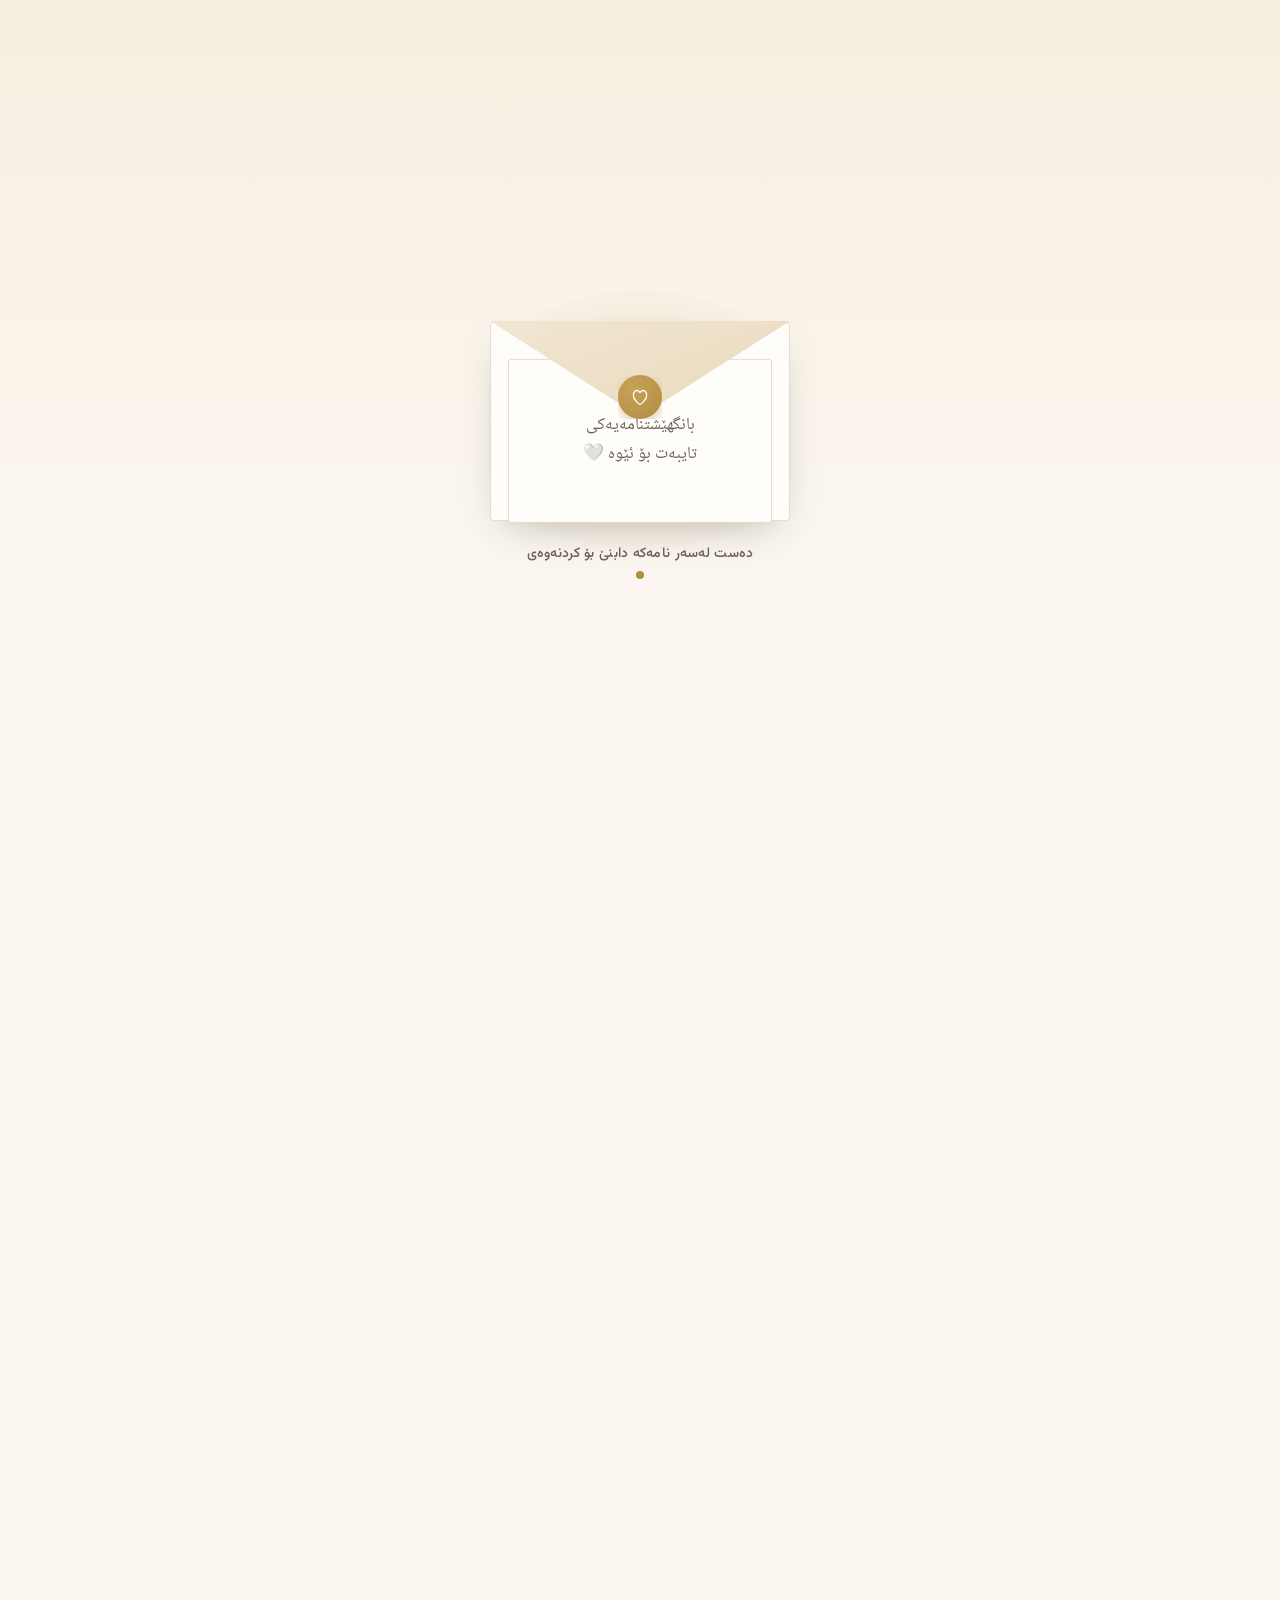
<file: index.html>
<!DOCTYPE html>
<html lang="ckb" dir="rtl">
<head>
<meta charset="UTF-8">
<meta name="viewport" content="width=device-width, initial-scale=1.0, maximum-scale=1.0">
<title>ڕێدیار و لاوێن | ئاهەنگی گواستنەوە</title>
<link rel="preconnect" href="https://fonts.googleapis.com">
<link rel="preconnect" href="https://fonts.gstatic.com" crossorigin>
<link href="https://fonts.googleapis.com/css2?family=Noto+Naskh+Arabic:wght@400..700&family=Vazirmatn:wght@300;400;500;600;700&display=swap" rel="stylesheet">
<style>

:root{
  --cream:      #FBF6EF;
  --ink:        #2E2A26;
  --ink-soft:   #6B6259;
  --gold:       #B08D3F;
  --gold-soft:  #D9C7A0;
  --rose:       #D3A6A1;
  --hairline:   #E6DCC9;
  --paper:      #FFFDF9;

  --font-display: 'Noto Naskh Arabic', serif;
  --font-body:    'Vazirmatn', sans-serif;
}

*{ box-sizing: border-box; margin:0; padding:0; -webkit-tap-highlight-color: transparent; }
html{ scroll-behavior:smooth; }
body{
  font-family: var(--font-body);
  background: var(--cream);
  color: var(--ink);
  overflow-x:hidden;
  min-height:100vh;
}
body.locked{ overflow:hidden; height:100vh; }

@media (prefers-reduced-motion: reduce){
  *{ animation-duration:.01ms !important; animation-iteration-count:1 !important; transition-duration:.01ms !important; }
}

/* ---------- ambient butterflies ---------- */
.butterfly-layer{
  position:fixed; inset:0; pointer-events:none; z-index:5; overflow:hidden;
}
.bfly{
  position:absolute; opacity:0;
  animation: flyIn 1.2s ease forwards;
}
.bfly .wing{ transform-origin:16px 12px; animation: flapWing .34s cubic-bezier(.45,0,.55,1) infinite; }
.bfly .wing-r{ animation-delay:-.03s; }
.bfly.far{ filter: blur(1px); }
@keyframes flapWing{
  0%{ transform: scaleX(1) skewY(0deg); }
  45%{ transform: scaleX(.42) skewY(9deg); }
  100%{ transform: scaleX(1) skewY(0deg); }
}
@keyframes flyIn{ to{ opacity:var(--bfly-op, .85); } }

@keyframes driftA{
  0%{ transform: translate(0,0) rotate(0deg); }
  20%{ transform: translate(70px,-40px) rotate(14deg); }
  40%{ transform: translate(40px,-100px) rotate(-8deg); }
  60%{ transform: translate(-30px,-130px) rotate(10deg); }
  80%{ transform: translate(-60px,-70px) rotate(-12deg); }
  100%{ transform: translate(0,0) rotate(0deg); }
}
@keyframes driftB{
  0%{ transform: translate(0,0) rotate(0deg); }
  25%{ transform: translate(-60px,-50px) rotate(-10deg); }
  50%{ transform: translate(-20px,-110px) rotate(8deg); }
  75%{ transform: translate(50px,-60px) rotate(-6deg); }
  100%{ transform: translate(0,0) rotate(0deg); }
}
@keyframes driftC{
  0%{ transform: translate(0,0) rotate(0deg) scale(1); }
  30%{ transform: translate(45px,-70px) rotate(12deg) scale(1.05); }
  55%{ transform: translate(90px,-30px) rotate(-6deg) scale(1); }
  80%{ transform: translate(30px,20px) rotate(6deg) scale(.95); }
  100%{ transform: translate(0,0) rotate(0deg) scale(1); }
}

/* ================= ENVELOPE INTRO ================= */
#envelope-screen{
  position:fixed; inset:0; z-index:100;
  background: linear-gradient(180deg,#F6EEE0, var(--cream) 60%);
  display:flex; align-items:center; justify-content:center;
  flex-direction:column; gap:22px;
  transition: opacity .9s ease, visibility .9s ease;
}
#envelope-screen.hidden{ opacity:0; visibility:hidden; pointer-events:none; }

.envelope-wrap{
  position:relative; width:min(78vw, 300px); aspect-ratio: 3/2; cursor:pointer;
  perspective: 900px;
  animation: envFloat 4.2s ease-in-out infinite;
}
.envelope-wrap.opened{ animation:none; }
@keyframes envFloat{
  0%,100%{ transform: translateY(0) rotate(0deg); }
  50%{ transform: translateY(-9px) rotate(-0.6deg); }
}
.envelope-wrap::before{
  content:''; position:absolute; inset:-30px; border-radius:50%;
  background: radial-gradient(circle, rgba(176,141,63,.16), transparent 70%);
  animation: glowPulse 4.2s ease-in-out infinite;
  z-index:-1;
}
@keyframes glowPulse{ 0%,100%{ opacity:.5; transform:scale(.9); } 50%{ opacity:1; transform:scale(1.05); } }
.env-body{
  position:absolute; inset:0;
  background: var(--paper);
  border:1px solid var(--hairline);
  border-radius:4px;
  box-shadow: 0 18px 40px -18px rgba(46,42,38,.35);
  transition: box-shadow 1s ease;
}
.envelope-wrap.opened .env-body{ box-shadow: 0 30px 60px -20px rgba(46,42,38,.45); }
.env-flap{
  position:absolute; top:0; left:0; right:0; height:52%;
  background: linear-gradient(160deg, #F1E6D2, #E9D9BB);
  clip-path: polygon(0 0, 100% 0, 50% 92%);
  transform-origin: top center;
  transition: transform 1s cubic-bezier(.6,.05,.2,1);
  border-radius: 4px 4px 0 0;
  z-index:3;
}
.env-seal{
  position:absolute; top:38%; left:50%;
  width:44px; height:44px;
  transform:translate(-50%,-50%);
  z-index:4;
}
.env-seal-half{
  position:absolute; inset:0; width:100%; height:100%; border-radius:50%;
  background: radial-gradient(circle at 35% 30%, #C9A15A, var(--gold));
  box-shadow:0 4px 10px rgba(176,141,63,.4);
  transition: transform .7s cubic-bezier(.5,0,.3,1), opacity .7s ease;
}
.env-seal-half.left{ clip-path: polygon(0 0, 50% 0, 50% 100%, 0 100%); }
.env-seal-half.right{ clip-path: polygon(50% 0, 100% 0, 100% 100%, 50% 100%); }
.env-seal svg{
  position:absolute; top:50%; left:50%; width:20px; height:20px;
  transform:translate(-50%,-50%); transition:opacity .35s ease;
}
.envelope-wrap.opened .env-seal-half.left{ transform: translate(-14px,-6px) rotate(-25deg); opacity:0; }
.envelope-wrap.opened .env-seal-half.right{ transform: translate(14px,-6px) rotate(25deg); opacity:0; }
.envelope-wrap.opened .env-seal svg{ opacity:0; }

.env-letter{
  position:absolute; left:6%; right:6%; bottom:4%; top:14%;
  background: var(--paper);
  border:1px solid var(--hairline);
  border-radius:3px;
  display:flex; align-items:center; justify-content:center;
  text-align:center; padding:10px;
  transform: translateY(6%) rotate(0deg) scale(1);
  transition: transform 1.15s cubic-bezier(.32,0,.1,1) .2s, box-shadow 1.15s ease .2s;
  z-index:2;
}
.env-letter p{
  font-family: var(--font-display);
  font-size: clamp(14px, 3.6vw, 17px);
  color: var(--ink-soft);
  line-height:1.7;
  transition: opacity .4s ease .3s;
}
.envelope-wrap.opened .env-flap{ transform: rotateX(180deg); transition: transform 1.05s cubic-bezier(.65,0,.24,1); }
.envelope-wrap.opened .env-letter{
  transform: translateY(-64%) rotate(-1.5deg) scale(1.03);
  box-shadow: 0 20px 45px -18px rgba(46,42,38,.4);
}
.envelope-wrap.opened .env-letter p{ opacity:0; }

.env-butterfly{
  position:absolute; top:38%; left:50%; width:30px; height:22px;
  transform:translate(-50%,-50%) scale(.3) rotate(0deg);
  opacity:0; z-index:6; pointer-events:none;
}
.envelope-wrap.opened .env-butterfly{
  animation: envButterflyOut 1.7s cubic-bezier(.2,.6,.3,1) forwards .55s;
}
@keyframes envButterflyOut{
  0%{   opacity:0;   transform:translate(-50%,-50%) scale(.3) rotate(0deg); }
  12%{  opacity:1;   transform:translate(-56%,-90%) scale(.9) rotate(-8deg); }
  45%{  opacity:1;   transform:translate(-30%,-190%) scale(1) rotate(10deg); }
  75%{  opacity:1;   transform:translate(-58%,-300%) scale(.9) rotate(-6deg); }
  100%{ opacity:0;   transform:translate(-20%,-410%) scale(.7) rotate(8deg); }
}

.tap-hint{
  font-family: var(--font-body); font-weight:500; letter-spacing:.02em;
  color: var(--ink-soft); font-size:14px; text-align:center;
  display:flex; flex-direction:column; align-items:center; gap:6px;
}
.tap-hint .pulse-dot{
  width:8px; height:8px; border-radius:50%; background:var(--gold);
  animation: pulseDot 1.6s ease-in-out infinite;
}
@keyframes pulseDot{ 0%,100%{ opacity:.25; transform:scale(.8);} 50%{ opacity:1; transform:scale(1.15);} }

#envelope-screen.launching .envelope-wrap{
  transition: transform .9s cubic-bezier(.6,0,.2,1), opacity .9s ease .1s;
  transform: scale(1.4) translateY(-6vh); opacity:0;
}
#envelope-screen.launching .tap-hint{ opacity:0; transition:opacity .4s ease; }

/* ================= MAIN CONTENT ================= */
main{ opacity:0; transition:opacity .8s ease .3s; }
main.revealed{ opacity:1; }

.divider{
  display:flex; align-items:center; justify-content:center; gap:14px;
  margin: 22px auto; width:min(80%, 260px);
}
.divider .line{ flex:1; height:1px; background:var(--hairline); }
.divider svg{ width:18px; height:18px; flex-shrink:0; color:var(--gold); }

section{ padding: 80px 6vw; position:relative; }

/* ---- HERO ---- */
.hero{
  min-height:100vh; display:flex; flex-direction:column; align-items:center;
  justify-content:center; text-align:center; padding-top:60px;
}
.hero-eyebrow{
  font-size:14px; letter-spacing:.15em; color:var(--gold); font-weight:600;
  text-transform:uppercase; opacity:0; animation: riseIn .8s ease forwards .2s;
}
.hero-names{
  font-family: var(--font-display);
  font-size: clamp(42px, 10vw, 76px);
  color: var(--ink); margin:18px 0 6px; line-height:1.2;
  opacity:0; animation: riseIn .9s ease forwards .4s;
}
.hero-names .amp{ color: var(--gold); display:inline-block; margin:0 10px; font-size:.7em; vertical-align:middle; }
.hero-sub{
  max-width:480px; color:var(--ink-soft); font-size:16px; line-height:2;
  opacity:0; animation: riseIn .9s ease forwards .6s;
}
.hero-date{
  margin-top:26px; font-family:var(--font-body); font-weight:600;
  font-size:15px; color:var(--ink); letter-spacing:.02em;
  padding:12px 28px; border:1px solid var(--hairline); border-radius:999px;
  background:var(--paper); opacity:0; animation: riseIn .9s ease forwards .8s;
  box-shadow: 0 4px 15px rgba(0,0,0,0.04);
}
.hero-date b{ color:var(--gold); font-weight:700; }
@keyframes riseIn{ from{ opacity:0; transform:translateY(18px);} to{opacity:1; transform:translateY(0);} }

.scroll-cue{
  position:absolute; bottom:36px; left:50%; transform:translateX(-50%);
  display:flex; flex-direction:column; align-items:center; gap:6px;
  color:var(--ink-soft); font-size:12px; opacity:0; animation: riseIn 1s ease forwards 1.2s;
}
.scroll-cue .stem{ width:1px; height:28px; background:var(--hairline); position:relative; overflow:hidden; }
.scroll-cue .stem::after{
  content:''; position:absolute; top:-100%; left:0; width:100%; height:100%;
  background:var(--gold); animation: scrollDown 1.8s ease-in-out infinite;
}
@keyframes scrollDown{ 0%{top:-100%;} 60%{top:100%;} 100%{top:100%;} }

/* ---- section heading shared ---- */
.section-head{ text-align:center; margin-bottom:50px; }
.section-eyebrow{ font-size:12px; letter-spacing:.15em; color:var(--gold); font-weight:600; text-transform:uppercase; }
.section-title{ font-family:var(--font-display); font-size:clamp(26px,5vw,36px); margin-top:10px; color:var(--ink); }
.section-desc{ color:var(--ink-soft); font-size:14.5px; margin-top:10px; max-width:420px; margin-inline:auto; line-height:1.8; }

.reveal{ opacity:0; transform:translateY(24px); transition:opacity .8s ease, transform .8s ease; }
.reveal.in{ opacity:1; transform:translateY(0); }

/* ---- PROGRAM ---- */
.program{ max-width:560px; margin:0 auto; }
.prog-item{
  display:flex; gap:22px; align-items:flex-start; padding:20px 0;
  border-bottom:1px solid var(--hairline);
}
.prog-item:last-child{ border-bottom:none; }
.prog-time{
  flex-shrink:0; width:95px; font-weight:700; color:var(--gold);
  font-size:14.5px; padding-top:2px; text-align:start;
}
.prog-icon{ flex-shrink:0; width:34px; height:34px; color:var(--ink); }
.prog-text h4{ font-family:var(--font-display); font-size:18px; margin-bottom:4px; }
.prog-text p{ color:var(--ink-soft); font-size:13.5px; line-height:1.7; }

/* ---- LOCATION ---- */
.loc-card{
  max-width:600px; margin:0 auto; background:var(--paper);
  border:1px solid var(--hairline); border-radius:16px; overflow:hidden;
  box-shadow: 0 10px 30px rgba(0,0,0,0.03);
}
.loc-card iframe{ width:100%; height:260px; border:0; display:block; filter:saturate(.85); }
.loc-info{ padding:30px 24px; text-align:center; }
.loc-info h4{ font-family:var(--font-display); font-size:24px; margin-bottom:6px; color: var(--ink); }
.loc-info p{ color:var(--ink-soft); font-size:14.5px; line-height: 1.8; margin-bottom: 18px; }
.btn-gold{
  display:inline-flex; align-items:center; gap:8px;
  background:var(--gold); color:#fff; border:none; padding:12px 28px;
  border-radius:999px; font-family:var(--font-body); font-weight:600; font-size:14px;
  cursor:pointer; text-decoration:none; transition:transform .25s ease, box-shadow .25s ease;
  box-shadow: 0 6px 18px rgba(176,141,63,.25);
}
.btn-gold:hover{ transform:translateY(-2px); box-shadow:0 10px 24px rgba(176,141,63,.45); }

/* ---- CONTACTS ---- */
.contacts-card{
  max-width:540px; margin:0 auto; background:var(--paper);
  border:1px solid var(--hairline); border-radius:16px; padding:32px 24px;
  box-shadow: 0 8px 25px rgba(0,0,0,0.03); text-align: center;
}
.contacts-grid{
  display: grid; grid-template-columns: 1fr 1fr; gap: 16px; margin-top: 18px;
}
.contact-item-box{
  background: #fff; border: 1px solid var(--hairline); border-radius: 12px;
  padding: 14px 12px;
}
.contact-item-box .person-name{ font-size: 15px; font-weight: 600; color: var(--ink); margin-bottom: 6px; }
.contact-item-box .person-phone{
  display: inline-block; font-size: 14.5px; font-weight: 700; color: var(--gold);
  text-decoration: none; direction: ltr;
}

/* ---- RSVP ---- */
.rsvp-card{
  max-width:540px; margin:0 auto; background:var(--paper);
  border:1px solid var(--hairline); border-radius:16px; padding:34px 28px;
  box-shadow: 0 10px 35px rgba(0,0,0,0.04);
}
.field{ margin-bottom:18px; text-align:start; }
.field label{ display:block; font-size:13px; color:var(--ink-soft); margin-bottom:7px; font-weight:500; }
.field input, .field textarea, .field select{
  width:100%; border:1px solid var(--hairline); border-radius:8px;
  padding:11px 14px; font-family:var(--font-body); font-size:14px; color:var(--ink);
  background:#fff; outline:none; transition:border-color .2s ease;
}
.field input:focus, .field textarea:focus, .field select:focus{ border-color:var(--gold); }
.attend-toggle{ display:flex; gap:10px; }
.attend-toggle label{
  flex:1; text-align:center; border:1px solid var(--hairline); border-radius:8px;
  padding:11px; font-size:13.5px; cursor:pointer; transition:.2s ease; margin:0;
  color: var(--ink-soft);
}
.attend-toggle input{ display:none; }
.attend-toggle input:checked + span{ color:#fff; font-weight:600; }
.attend-toggle label:has(input:checked){ background:var(--gold); border-color:var(--gold); color:#fff; }
.rsvp-submit{
  width:100%; margin-top:8px; padding: 14px;
  background: var(--gold); color: #fff; border: none; border-radius: 999px;
  font-family: var(--font-body); font-size: 15px; font-weight: 700; cursor: pointer;
  box-shadow: 0 8px 20px rgba(176,141,63,.3); transition: all .25s ease;
}
.rsvp-submit:hover{ transform: translateY(-2px); box-shadow: 0 12px 25px rgba(176,141,63,.45); }
.rsvp-thanks{
  display:none; text-align:center; padding:20px 0;
}
.rsvp-thanks.show{ display:block; }
.rsvp-thanks svg{ width:44px; height:44px; color:var(--gold); margin-bottom:12px; }
.rsvp-thanks p{ color:var(--ink-soft); font-size:14px; line-height:1.8; }
.rsvp-card.submitted .rsvp-form{ display:none; }

/* ---- FOOTER ---- */
footer{
  text-align:center; padding:50px 6vw 60px; color:var(--ink-soft);
}
footer .family-respect-text{ font-size: 15px; color: var(--ink-soft); }
footer .foot-names{ font-family:var(--font-display); font-size:26px; color:var(--ink); margin:8px 0; font-weight: 700; }
footer .heart{ color:var(--rose); font-size: 18px; }
footer .welcome-note{ font-size: 15px; color: var(--gold); margin-top: 10px; font-weight: 600; }

@media (max-width:560px){
  .prog-item{ gap:14px; }
  .prog-time{ width:76px; font-size:13px; }
  .contacts-grid{ grid-template-columns: 1fr; }
}
</style>
<script>
if ('scrollRestoration' in history) { history.scrollRestoration = 'manual'; }
window.scrollTo(0, 0);
window.addEventListener('load', () => window.scrollTo(0, 0));
</script>
</head>
<body class="locked">

<div class="butterfly-layer" id="butterflyLayer"></div>

<!-- ================= ENVELOPE INTRO ================= -->
<div id="envelope-screen">
  <div class="envelope-wrap" id="envelopeWrap">
    <div class="env-body"></div>
    <div class="env-letter">
      <p>بانگهێشتنامەیەکى<br>تایبەت بۆ ئێوە 🤍</p>
    </div>
    <div class="env-flap"></div>
    <div class="env-seal">
      <div class="env-seal-half left"></div>
      <div class="env-seal-half right"></div>
      <svg viewBox="0 0 24 24" fill="none" stroke="#fff" stroke-width="1.6"><path d="M12 21s-8-4.6-8-11.2C4 5.8 6.8 3.5 9.5 4.4 11 4.9 12 6.4 12 6.4s1-1.5 2.5-2C17.2 3.5 20 5.8 20 9.8 20 16.4 12 21 12 21z"/></svg>
    </div>
    <div class="env-butterfly">
      <svg viewBox="0 0 32 24" xmlns="http://www.w3.org/2000/svg">
        <path class="wing wing-l" d="M16 12 C10 0 0 2 2 10 C3 16 10 15 16 12" fill="#D3A6A1" opacity="0.9"/>
        <path class="wing wing-r" d="M16 12 C22 0 32 2 30 10 C29 16 22 15 16 12" fill="#D3A6A1" opacity="0.9"/>
        <line x1="16" y1="6" x2="16" y2="18" stroke="#2E2A26" stroke-width="1"/>
      </svg>
    </div>
  </div>
  <div class="tap-hint">
    <span>دەست لەسەر نامەکە دابنێ بۆ کردنەوەی</span>
    <span class="pulse-dot"></span>
  </div>
</div>

<!-- ================= MAIN CONTENT ================= -->
<main id="mainContent">

  <!-- HERO -->
  <section class="hero">
    <div class="hero-eyebrow">ئاهەنگی گواستنەوە</div>
    <h1 class="hero-names">ڕێدیار<span class="amp">و</span>لاوێن</h1>
    <p class="hero-sub">بە دڵ بانگهێشتتان دەکەین بۆ بەشداریکردنتان لە جوانترین ساتەکانی ژیانمان..</p>
    <div class="hero-date">٢٦/١١/٢٠٢٦ &nbsp;•&nbsp; پێنجشەممە کاتژمێر <b>٧:٠٠ی شەو</b></div>
    <div class="scroll-cue"><span>سووڵبدەرەوە</span><div class="stem"></div></div>
  </section>

  <!-- PROGRAM -->
  <section id="program">
    <div class="section-head reveal">
      <div class="section-eyebrow">پرۆگرام</div>
      <h2 class="section-title">بەرنامەی ڕۆژ</h2>
      <p class="section-desc">کاتەکان بە خۆشەویستی دیاریکراون تا لە هەموو ساتە خۆشەکان پێکەوە بین.</p>
    </div>
    <div class="program reveal">
      <div class="prog-item">
        <div class="prog-time">٧:٠٠ ئێوارە</div>
        <svg class="prog-icon" viewBox="0 0 24 24" fill="none" stroke="currentColor" stroke-width="1.4"><path d="M12 2v4M12 18v4M4.9 4.9l2.8 2.8M16.3 16.3l2.8 2.8M2 12h4M18 12h4M4.9 19.1l2.8-2.8M16.3 7.7l2.8-2.8"/><circle cx="12" cy="12" r="4"/></svg>
        <div class="prog-text"><h4>پێشوازی لە میوانان</h4><p>بەخێرهاتنی کەسوکار و میوانە بەڕێزەکان لە دەروازەی هۆڵ.</p></div>
      </div>
      <div class="prog-item">
        <div class="prog-time">٧:٣٠ شەو</div>
        <svg class="prog-icon" viewBox="0 0 24 24" fill="none" stroke="currentColor" stroke-width="1.4"><path d="M12 21s-8-4.6-8-11.2C4 5.8 6.8 3.5 9.5 4.4 11 4.9 12 6.4 12 6.4s1-1.5 2.5-2C17.2 3.5 20 5.8 20 9.8 20 16.4 12 21 12 21z"/></svg>
        <div class="prog-text"><h4>هاتنی بووک و زاوا</h4><p>ساتەوەختی چوونەژوورەوە و یادگارییە شیرینەکان.</p></div>
      </div>
      <div class="prog-item">
        <div class="prog-time">٨:٠٠ شەو</div>
        <svg class="prog-icon" viewBox="0 0 24 24" fill="none" stroke="currentColor" stroke-width="1.4"><path d="M4 20h16M6 20V10M18 20V10M6 10l6-6 6 6"/></svg>
        <div class="prog-text"><h4>خواردنی شیرین و میوە</h4><p>پێشکەشکردنی شیرینی و میوە بە میوانە خۆشەویستەکانمان.</p></div>
      </div>
      <div class="prog-item">
        <div class="prog-time">٨:٣٠ شەو</div>
        <svg class="prog-icon" viewBox="0 0 24 24" fill="none" stroke="currentColor" stroke-width="1.4"><path d="M23 19a2 2 0 0 1-2 2H3a2 2 0 0 1-2-2V8a2 2 0 0 1 2-2h4l2-3h6l2 3h4a2 2 0 0 1 2 2z"/><circle cx="12" cy="13" r="4"/></svg>
        <div class="prog-text"><h4>ڕەسم گرتن لەگەڵ بووک و زاوا</h4><p>تۆمارکردنی جوانترین یادگاری و وێنە پێکەوە.</p></div>
      </div>
      <div class="prog-item">
        <div class="prog-time">٩:٣٠ شەو</div>
        <svg class="prog-icon" viewBox="0 0 24 24" fill="none" stroke="currentColor" stroke-width="1.4"><path d="M4 21c2-1 4-1 6 0s4 1 6 0 4-1 4-1M6 17l3-9 3 9M12 17V8M16 12h2"/></svg>
        <div class="prog-text"><h4>شایی و هەڵپەڕکێ</h4><p>شادی و گۆرانی و هەڵپەڕکێی کوردی تا کۆتایی شەو.</p></div>
      </div>
    </div>
  </section>

  <div class="divider"><div class="line"></div><svg viewBox="0 0 24 24" fill="none" stroke="currentColor" stroke-width="1.4"><path d="M12 2c0 6-4 8-4 12a4 4 0 108 0c0-4-4-6-4-12z"/></svg><div class="line"></div></div>

  <!-- LOCATION -->
  <section id="location">
    <div class="section-head reveal">
      <div class="section-eyebrow">شوێنی ئاهەنگ</div>
      <h2 class="section-title">شوێن و نەخشەی هۆڵ</h2>
    </div>
    <div class="loc-card reveal">
      <iframe loading="lazy" src="https://maps.google.com/maps?q=DALEN+VIP,+Halabja&output=embed"></iframe>
      <div class="loc-info">
        <h4>هۆڵی دەلێن VIP</h4>
        <p>هەڵەبجەی شەهید</p>
        <a class="btn-gold" href="https://maps.app.goo.gl/XPkm4dL9o2F8Q9446?g_st=ic" target="_blank" rel="noopener">
          <svg viewBox="0 0 24 24" width="16" height="16" fill="none" stroke="#fff" stroke-width="1.6"><path d="M12 21s-7-6.5-7-11a7 7 0 1114 0c0 4.5-7 11-7 11z"/><circle cx="12" cy="10" r="2.5"/></svg>
          کردنەوە لە گووگڵ ماپ (Google Maps)
        </a>
      </div>
    </div>
  </section>

  <div class="divider"><div class="line"></div><svg viewBox="0 0 24 24" fill="none" stroke="currentColor" stroke-width="1.4"><path d="M12 2c0 6-4 8-4 12a4 4 0 108 0c0-4-4-6-4-12z"/></svg><div class="line"></div></div>

  <!-- CONTACTS -->
  <section id="contacts">
    <div class="contacts-card reveal">
      <div style="font-size:1.8rem; margin-bottom:6px;">📞</div>
      <h3 style="font-family:var(--font-display); font-size:22px; color:var(--ink); margin-bottom:6px;">بۆ زانیاری و پرسیار</h3>
      <p style="color:var(--ink-soft); font-size:14px;">ئامادەبوونتان خۆشحاڵمان دەکات</p>
      
      <div class="contacts-grid">
        <div class="contact-item-box">
          <div class="person-name">بەنان عادل</div>
          <a href="tel:07501788420" class="person-phone">07501788420</a>
        </div>
        <div class="contact-item-box">
          <div class="person-name">بەفرین سۆران</div>
          <a href="tel:07507143522" class="person-phone">07507143522</a>
        </div>
      </div>
    </div>
  </section>

  <footer>
    <div class="divider" style="margin-bottom:26px;"><div class="line"></div><span class="heart">♥</span><div class="line"></div></div>
    <p class="family-respect-text">لەگەڵ ڕێزی بنەماڵەی</p>
    <div class="foot-names">ڕێدیار  &amp;  لاوێن</div>
    <p class="welcome-note">✨ چاوەڕوانی خۆشەویستیتان دەکەین ✨</p>
  </footer>

</main>

<script>
// ---------- envelope open interaction ----------
const envScreen = document.getElementById('envelope-screen');
const envWrap   = document.getElementById('envelopeWrap');
const mainEl    = document.getElementById('mainContent');

envWrap.addEventListener('click', () => {
  if (envWrap.classList.contains('opened')) return;
  envWrap.classList.add('opened');
  setTimeout(() => {
    envScreen.classList.add('launching');
    document.body.classList.remove('locked');
    mainEl.classList.add('revealed');
  }, 1300);
  setTimeout(() => {
    envScreen.classList.add('hidden');
    spawnButterflies();
  }, 2150);
}, { once: true });

// ---------- scroll reveal ----------
const revealEls = document.querySelectorAll('.reveal');
const io = new IntersectionObserver((entries) => {
  entries.forEach(e => { if (e.isIntersecting) e.target.classList.add('in'); });
}, { threshold: 0.15 });
revealEls.forEach(el => io.observe(el));

// ---------- ambient butterflies ----------
function spawnButterflies(){
  const layer = document.getElementById('butterflyLayer');
  const colors = ['#D3A6A1', '#B08D3F', '#C9B98C', '#C99A93'];
  const paths  = ['driftA', 'driftB', 'driftC'];

  for (let i = 0; i < 5; i++){
    const b = document.createElement('div');
    const isFar = Math.random() < 0.4;
    b.className = 'bfly' + (isFar ? ' far' : '');

    const size = isFar ? (14 + Math.random()*4) : (20 + Math.random()*8);
    const top  = 8 + Math.random() * 72;
    const left = 4 + Math.random() * 88;
    const path = paths[i % paths.length];
    const duration = (isFar ? 16 : 11) + Math.random() * 7;
    const wingDur  = 0.28 + Math.random() * 0.12;
    const flyInDelay = i * 0.5;

    b.style.width  = size + 'px';
    b.style.height = (size * 0.72) + 'px';
    b.style.top  = top + 'vh';
    b.style.left = left + 'vw';
    b.style.setProperty('--bfly-op', isFar ? '0.5' : '0.85');
    b.style.animation = `flyIn 1.2s ease forwards ${flyInDelay}s, ${path} ${duration}s ease-in-out infinite ${flyInDelay}s`;

    const c = colors[i % colors.length];
    b.innerHTML = `<svg viewBox="0 0 32 24" xmlns="http://www.w3.org/2000/svg" style="width:100%;height:100%;display:block;">
      <path class="wing wing-l" style="animation-duration:${wingDur}s" d="M16 12 C10 0 0 2 2 10 C3 16 10 15 16 12" fill="${c}"/>
      <path class="wing wing-r" style="animation-duration:${wingDur}s" d="M16 12 C22 0 32 2 30 10 C29 16 22 15 16 12" fill="${c}"/>
      <line x1="16" y1="6" x2="16" y2="18" stroke="#2E2A26" stroke-width="1"/>
    </svg>`;
    layer.appendChild(b);
  }
}
</script>
</body>
</html>
</file>
